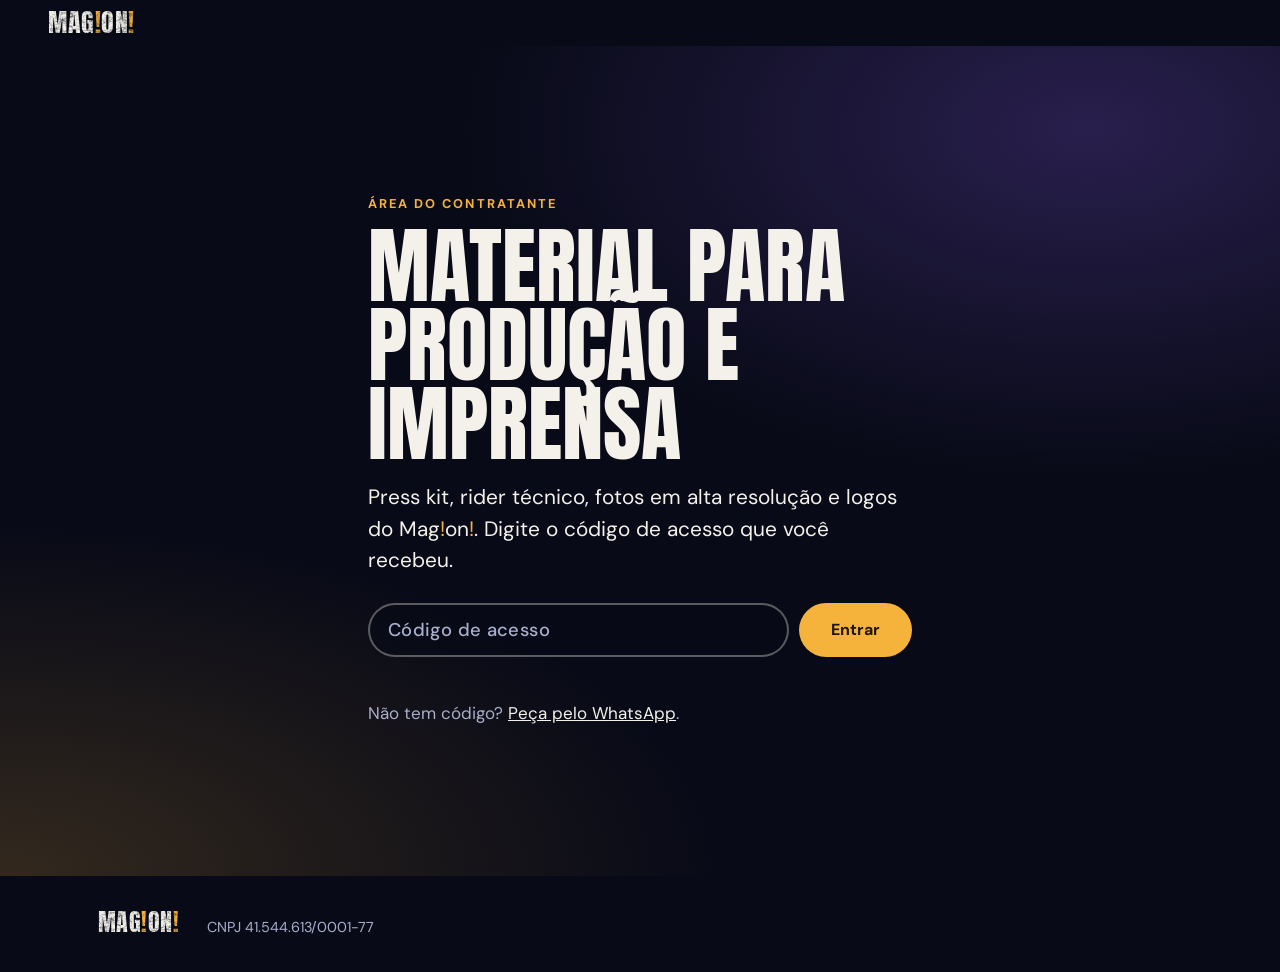
<file: contratante.html>
<!doctype html>
<html lang="pt-BR">
<head>
  <meta charset="utf-8" />
  <meta name="viewport" content="width=device-width, initial-scale=1, viewport-fit=cover" />
  <meta name="robots" content="noindex,nofollow,noarchive" />
  <title>Mag!on! · Área do contratante</title>
  <meta name="theme-color" content="#0a0c1b" />
  <link rel="icon" href="data:image/svg+xml,<svg xmlns='http://www.w3.org/2000/svg' viewBox='0 0 100 100'><rect width='100' height='100' rx='18' fill='%230f1226'/><text x='50' y='78' font-size='80' font-family='Impact,sans-serif' text-anchor='middle' fill='%23f5b33b'>!</text></svg>" />
  <link rel="preconnect" href="https://fonts.googleapis.com" />
  <link rel="preconnect" href="https://fonts.gstatic.com" crossorigin />
  <link rel="preconnect" href="https://phjfzcfmjnwufjmmjnke.supabase.co" />
  <link rel="stylesheet" href="https://fonts.googleapis.com/css2?family=Anton&family=DM+Sans:opsz,wght@9..40,400;9..40,500;9..40,700&display=swap" />
  <link rel="stylesheet" href="/assets/artista.css?v=7" />
  <link rel="stylesheet" href="/assets/contratante.css?v=2" />
</head>
<body class="ct">
  <header class="top solid">
    <a class="brand" href="/" aria-label="Mag!on!">Mag<b>!</b>on<b>!</b></a>
    <button class="btn btn-ghost ct-exit hidden" id="exit" type="button">Sair</button>
  </header>

  <main>
    <!-- Entrada com código -->
    <section class="ct-gate" id="gate">
      <div class="wrap ct-gate-in">
        <p class="ct-kicker">Área do contratante</p>
        <h1>Material para<br />produção e imprensa</h1>
        <p class="lead">Press kit, rider técnico, fotos em alta resolução e logos do Mag<b>!</b>on<b>!</b>. Digite o código de acesso que você recebeu.</p>
        <form class="ct-form" id="code-form" autocomplete="off">
          <label class="sr" for="code">Código de acesso</label>
          <input id="code" name="code" inputmode="text" autocapitalize="characters" spellcheck="false" maxlength="20" placeholder="Código de acesso" required />
          <button class="btn btn-amber" type="submit" id="code-btn">Entrar</button>
        </form>
        <p class="ct-msg" id="msg" role="alert"></p>
        <p class="ct-help">Não tem código? <a id="ask" href="#" target="_blank" rel="noopener">Peça pelo WhatsApp</a>.</p>
      </div>
    </section>

    <!-- Material liberado -->
    <div id="kit" class="hidden">
      <section class="ct-head">
        <div class="wrap">
          <p class="ct-kicker">Área do contratante</p>
          <h1>Material do Mag<b>!</b>on<b>!</b></h1>
          <p class="lead" id="kit-for"></p>
          <p class="fine">Os links de download valem por <span id="hours">12</span> horas. Depois disso é só entrar de novo com o mesmo código.</p>
        </div>
      </section>

      <section class="sec sec-paper ct-sec" id="sec-presskit">
        <div class="wrap">
          <h2>Press kit</h2>
          <div class="kit" id="list-presskit"></div>
        </div>
      </section>

      <section class="sec sec-paper ct-sec" id="sec-rider">
        <div class="wrap">
          <div class="rider">
            <div class="rider-head">
              <h2>Rider técnico</h2>
              <div class="btn-row" id="rider-actions"></div>
            </div>
            <dl class="specs">
              <div><dt>Palco</dt><dd>Tablado de 4 × 4 m, no mínimo. Cobertura em caso de chuva.</dd></div>
              <div><dt>Formação</dt><dd>Bateria, contrabaixo, teclado, guitarra, voz e violão.</dd></div>
              <div><dt>Som</dt><dd>PA compatível com o espaço, mesa digital e técnico de som. Monitoramento individual.</dd></div>
              <div><dt>Luz</dt><dd>6 PAR LED frontais e 4 laterais. Opcionais: 2 moving heads e máquina de fumaça.</dd></div>
              <div><dt>Energia</dt><dd>2 tomadas 220 V, 20 A.</dd></div>
              <div><dt>Montagem</dt><dd>2 horas de montagem e 1 hora de passagem de som.</dd></div>
            </dl>
            <p class="fine">Para voz e violão a necessidade é menor. Combine os detalhes pelo WhatsApp.</p>
            <a class="ct-rider-img" id="rider-img" target="_blank" rel="noopener"></a>
          </div>
        </div>
      </section>

      <section class="sec sec-paper ct-sec" id="sec-foto">
        <div class="wrap">
          <h2>Fotos em alta resolução</h2>
          <p class="fine">Toque em “Baixar” para salvar o arquivo original. Crédito livre para divulgação dos shows.</p>
          <div class="ct-photos" id="list-foto"></div>
        </div>
      </section>

      <section class="sec sec-paper ct-sec" id="sec-logo">
        <div class="wrap">
          <h2>Logos</h2>
          <div class="ct-logos" id="list-logo"></div>
        </div>
      </section>

      <section class="sec sec-paper ct-sec" id="sec-outro">
        <div class="wrap">
          <h2>Outros arquivos</h2>
          <div class="kit" id="list-outro"></div>
        </div>
      </section>

      <section class="sec sec-contact">
        <div class="wrap">
          <h2>Vamos fechar a data<b>!</b></h2>
          <p class="lead narrow">Dúvidas sobre o rider, formatos ou disponibilidade? Fale direto com a produção.</p>
          <div class="btn-row"><a class="btn btn-amber" id="wa" href="#" target="_blank" rel="noopener">Chamar no WhatsApp</a></div>
        </div>
      </section>
    </div>
  </main>

  <footer class="foot">
    <div class="wrap foot-in">
      <span class="brand">Mag<b>!</b>on<b>!</b></span>
      <span>CNPJ 41.544.613/0001-77</span>
    </div>
  </footer>

  <script src="/assets/contratante.js?v=1" defer></script>
</body>
</html>
</file>
<file: assets/artista.css>
/* Página do artista — Mag!on! */
:root {
  --night: #080a17;
  --ink: #0f1226;
  --ink-2: #161a35;
  --line: #2a3054;
  --paper: #f3f1ea;
  --paper-2: #e7e3d6;
  --muted: #a9aecb;
  --amber: #f5b33b;
  --amber-ink: #221600;
  --violet: #7d55d9;
  --display: 'Anton', 'Impact', 'Haettenschweiler', sans-serif;
  --body: 'DM Sans', system-ui, -apple-system, 'Segoe UI', sans-serif;
  --pad: clamp(18px, 5vw, 48px);
  --gap-sec: clamp(64px, 11vw, 132px);
}

*, *::before, *::after { box-sizing: border-box; }
html { -webkit-text-size-adjust: 100%; scroll-behavior: smooth; scroll-padding-top: 72px; }
body {
  margin: 0;
  background: var(--ink);
  color: var(--paper);
  font-family: var(--body);
  font-size: 17px;
  line-height: 1.55;
  -webkit-font-smoothing: antialiased;
}
img, video, iframe { display: block; max-width: 100%; }
img { height: auto; }
a { color: inherit; }
button { font: inherit; color: inherit; }
h1, h2, h3, p, ul, ol, dl, dd, figure { margin: 0; }
ul, ol { padding: 0; list-style: none; }
:focus-visible { outline: 3px solid var(--amber); outline-offset: 3px; border-radius: 4px; }

.wrap { width: 100%; max-width: 1180px; margin: 0 auto; padding: 0 var(--pad); }
.skip { position: absolute; left: -999px; top: 8px; z-index: 100; background: var(--amber); color: var(--amber-ink); padding: 10px 14px; border-radius: 8px; }
.skip:focus { left: 8px; }

h2 {
  font-family: var(--display);
  font-weight: 400;
  text-transform: uppercase;
  font-size: clamp(2.5rem, 8.4vw, 5rem);
  line-height: 1.08;
  letter-spacing: .005em;
  margin-bottom: clamp(22px, 4vw, 40px);
  text-wrap: balance;
}
h2 b, .brand b, .wordmark b { color: var(--amber); font-weight: 400; }
h3 { font-size: 1.15rem; line-height: 1.25; font-weight: 700; }
.lead { font-size: clamp(1.1rem, 2.4vw, 1.3rem); line-height: 1.5; }
.narrow { max-width: 38em; }
.fine { font-size: .9rem; opacity: .75; max-width: 46em; }

/* ───── Botões ───── */
.btn {
  display: inline-flex; align-items: center; justify-content: center;
  min-height: 50px; padding: 12px 22px;
  border-radius: 999px; border: 2px solid transparent;
  font-weight: 700; font-size: 1rem; line-height: 1.1; text-decoration: none; text-align: center;
  white-space: nowrap;
  cursor: pointer; transition: transform .15s ease, background-color .15s ease, color .15s ease;
}
.btn:active { transform: scale(.97); }
.btn-amber { background: var(--amber); color: var(--amber-ink); }
.btn-amber:hover { background: #ffc85c; }
.btn-ghost { border-color: rgba(243, 241, 234, .55); color: var(--paper); }
.btn-ghost:hover { background: var(--paper); color: var(--ink); }
.btn-ink { background: var(--ink); color: var(--paper); }
.btn-ink:hover { background: #000; }
.btn-row { display: flex; flex-wrap: wrap; gap: 10px; }

.chip {
  display: inline-flex; align-items: center; min-height: 42px; padding: 8px 16px;
  border: 1px solid var(--line); border-radius: 999px;
  text-decoration: none; font-weight: 500; font-size: .95rem;
}
.chip:hover { border-color: var(--amber); color: var(--amber); }

/* ───── Topo ───── */
.top {
  position: fixed; top: 0; left: 0; right: 0; z-index: 50;
  display: flex; align-items: center; gap: 14px;
  padding: 10px var(--pad);
  padding-top: max(10px, env(safe-area-inset-top));
  transition: background-color .25s ease;
}
.top.solid { background: rgba(8, 10, 23, .92); backdrop-filter: blur(10px); -webkit-backdrop-filter: blur(10px); }
.brand { font-family: var(--display); font-size: 1.6rem; text-transform: uppercase; text-decoration: none; letter-spacing: .02em; line-height: 1; }
.top .brand { margin-right: auto; text-shadow: 0 1px 12px rgba(0, 0, 0, .6); }
.top-cta { min-height: 42px; padding: 8px 18px; font-size: .92rem; display: none; }
.top.solid .top-cta { display: inline-flex; }
@media (min-width: 900px) { .top-cta { display: inline-flex; } }
.menu-btn {
  min-height: 42px; padding: 8px 16px; border-radius: 999px;
  background: rgba(8, 10, 23, .55); border: 1px solid rgba(243, 241, 234, .4); font-weight: 700; font-size: .92rem; cursor: pointer;
}
.nav {
  position: fixed; top: 0; right: 0; bottom: 0; left: 0; z-index: -1;
  display: none; flex-direction: column; justify-content: center; gap: 4px;
  padding: 80px var(--pad) 40px;
  background: var(--night);
}
.nav.open { display: flex; }
.nav a { font-family: var(--display); text-transform: uppercase; font-size: clamp(2.2rem, 11vw, 3.4rem); line-height: 1.12; text-decoration: none; }
.nav a:hover { color: var(--amber); }

@media (min-width: 900px) {
  .menu-btn { display: none; }
  .nav { position: static; display: flex; flex-direction: row; gap: 26px; padding: 0; background: none; z-index: auto; }
  .nav a { font-family: var(--body); text-transform: none; font-size: .95rem; font-weight: 500; opacity: .9; }
  .top .brand { margin-right: auto; }
}

/* ───── Abertura ───── */
.hero {
  position: relative; isolation: isolate;
  min-height: 100vh;
  min-height: 100svh;
  display: flex; align-items: flex-end;
  background: var(--night);
  overflow: hidden;
}
.hero-photo, .hero-photo img { position: absolute; top: 0; left: 0; width: 100%; height: 100%; }
.hero-photo { z-index: -2; }
.hero-photo img { object-fit: cover; object-position: 38% 30%; }
.hero::after {
  content: ''; position: absolute; top: 0; right: 0; bottom: 0; left: 0; z-index: -1;
  background:
    linear-gradient(to top, var(--night) 0%, rgba(8, 10, 23, .86) 24%, rgba(8, 10, 23, .25) 52%, rgba(8, 10, 23, .1) 70%, rgba(8, 10, 23, .55) 100%);
}
.hero-body { width: 100%; padding: 0 var(--pad) clamp(28px, 6vw, 56px); }
.hero-kicker { font-weight: 500; font-size: clamp(1rem, 2.6vw, 1.25rem); margin-bottom: .3em; }
.wordmark {
  font-family: var(--display); font-weight: 400;
  font-size: clamp(5.4rem, 29.5vw, 21rem);
  line-height: .86; letter-spacing: -.005em;
  margin-left: -.03em;
  white-space: nowrap;
}
/* Nome com efeito desgastado (rachaduras, riscos e falhas de tinta).
   Textura gerada por scripts/gerar-desgaste.py; escala junto com o tamanho da letra. */
.wordmark, .brand {
  -webkit-mask-image: url(/assets/desgaste.png);
  mask-image: url(/assets/desgaste.png);
  -webkit-mask-size: 5em auto;
  mask-size: 5em auto;
  -webkit-mask-repeat: repeat;
  mask-repeat: repeat;
}
.hero-line { max-width: 30em; margin-top: clamp(14px, 2.4vw, 26px); font-size: clamp(1.05rem, 2.4vw, 1.35rem); line-height: 1.4; }
.hero-cta { display: flex; flex-wrap: wrap; gap: 10px; margin-top: 22px; }
.hero-cta .btn { flex: 1 1 auto; max-width: 260px; padding-inline: 16px; }

@media (min-width: 900px) {
  .hero-photo img { object-position: 50% 28%; }
  .hero-body { display: grid; grid-template-columns: 1fr auto; align-items: end; column-gap: 40px; }
  .hero-kicker, .wordmark { grid-column: 1 / -1; }
  .wordmark { font-size: clamp(12rem, 24vw, 23rem); }
  .hero-line { margin-top: 18px; }
  .hero-cta { margin-top: 18px; flex-wrap: nowrap; }
  .hero-cta .btn { flex: none; }
}
/* Entrada do nome: só movimento, nunca esconde o conteúdo */
@media (prefers-reduced-motion: no-preference) {
  .wordmark { animation: rise .8s cubic-bezier(.2, .8, .2, 1); }
}
@keyframes rise { from { transform: translateY(.18em); } to { transform: none; } }

/* ───── Faixa de destaques ───── */
.facts { background: var(--night); border-block: 1px solid var(--line); }
.facts ul {
  display: grid; grid-template-columns: 1fr;
  max-width: 1180px; margin: 0 auto; padding: 6px var(--pad);
}
.facts li {
  position: relative; padding: 15px 0 15px 26px;
  font-weight: 500; line-height: 1.3;
  border-bottom: 1px solid var(--line);
}
.facts li:last-child { border-bottom: 0; }
.facts li::before {
  content: '!'; position: absolute; left: 0; top: 9px;
  font-family: var(--display); font-size: 1.7rem; line-height: 1.2; color: var(--amber);
}
@media (min-width: 720px) {
  .facts ul { grid-template-columns: 1fr 1fr; column-gap: 40px; }
  .facts li:nth-last-child(2) { border-bottom: 0; }
}
@media (min-width: 1100px) {
  .facts ul { grid-template-columns: repeat(4, auto); justify-content: space-between; }
  .facts li { border-bottom: 0; font-size: .98rem; }
}

/* ───── Seções ───── */
.sec { padding: var(--gap-sec) 0; }
.sec-alt { background: var(--ink-2); }
.sec-night { background: var(--night); }

/* Sobre */
.about { display: grid; gap: clamp(28px, 5vw, 64px); }
.about-photo img { width: 100%; aspect-ratio: 4 / 5; object-fit: cover; object-position: 50% 20%; border-radius: 6px; }
.about-text h2 { font-size: clamp(2.3rem, 7.4vw, 4.2rem); }
.about-text p + p { margin-top: 1em; }
.about-text p:not(.lead) { color: #d6d8e6; max-width: 36em; }
.about-links { display: flex; flex-wrap: wrap; gap: 8px; margin-top: 28px; }
@media (min-width: 860px) {
  .about { grid-template-columns: minmax(0, 5fr) minmax(0, 7fr); align-items: center; }
}

/* Trajetória */
.timeline { border-left: 2px solid var(--line); margin-left: 6px; }
.timeline li { position: relative; padding: 0 0 34px 26px; }
.timeline li:last-child { padding-bottom: 0; }
.timeline li::before {
  content: ''; position: absolute; left: -8px; top: 5px;
  width: 14px; height: 14px; border-radius: 50%;
  background: var(--ink-2); border: 2px solid var(--amber);
}
.timeline li.now::before { background: var(--amber); box-shadow: 0 0 0 6px rgba(245, 179, 59, .18); }
.timeline time { display: block; font-family: var(--display); font-size: 1.5rem; line-height: 1.1; color: var(--amber); text-transform: uppercase; letter-spacing: .02em; margin-bottom: 6px; }
.timeline p { color: #cfd2e3; margin-top: 6px; max-width: 38em; }
@media (min-width: 860px) {
  .timeline li { display: grid; grid-template-columns: 170px 1fr; column-gap: 24px; padding-left: 34px; padding-bottom: 44px; }
  .timeline time { font-size: 1.9rem; margin: -3px 0 0; }
  .timeline h3 { font-size: 1.3rem; }
}

/* Música */
.sec-music {
  background:
    radial-gradient(120% 80% at 0% 0%, rgba(38, 78, 196, .5), transparent 60%),
    radial-gradient(90% 70% at 100% 100%, rgba(125, 85, 217, .35), transparent 65%),
    var(--night);
}
.music { display: grid; gap: clamp(26px, 5vw, 56px); }
.cover img { width: 100%; max-width: 520px; aspect-ratio: 1; object-fit: cover; border-radius: 6px; box-shadow: 0 30px 70px -20px rgba(0, 0, 0, .8); }
.music-text h2 { font-size: clamp(5rem, 22vw, 11rem); line-height: .85; margin-bottom: 18px; }
.tag { font-weight: 700; color: var(--amber); margin-bottom: 6px; }
.music-text .lead { max-width: 30em; margin-bottom: 24px; }
.player:empty { display: none; }
.player iframe { width: 100%; height: 352px; border: 0; border-radius: 14px; background: #121212; }
@media (min-width: 860px) {
  .music { grid-template-columns: minmax(0, 5fr) minmax(0, 6fr); align-items: center; }
  .player { grid-column: 1 / -1; }
}

/* Vídeos */
.yt { min-width: 0; }
.yt-btn, .yt-frame {
  position: relative; display: block; width: 100%; aspect-ratio: 16 / 9;
  padding: 0; border: 0; border-radius: 6px; overflow: hidden; background: #000; cursor: pointer;
}
.yt-btn img { width: 100%; height: 100%; object-fit: cover; transition: transform .4s ease, opacity .2s ease; opacity: .9; }
.yt-btn:hover img { transform: scale(1.03); opacity: 1; }
.play {
  position: absolute; left: 14px; bottom: 14px;
  width: 54px; height: 54px; border-radius: 50%; background: var(--amber);
}
.play::after {
  content: ''; position: absolute; left: 21px; top: 16px;
  border-style: solid; border-width: 11px 0 11px 17px; border-color: transparent transparent transparent var(--amber-ink);
}
.yt figcaption, .clip figcaption { margin-top: 10px; font-weight: 500; line-height: 1.3; }
.kind { display: block; font-size: .85rem; font-weight: 700; color: var(--amber); }
#yt-grid .play { width: 42px; height: 42px; left: 10px; bottom: 10px; }
#yt-grid .play::after { left: 16px; top: 12px; border-width: 9px 0 9px 14px; }
.yt-feature { margin-bottom: clamp(18px, 3vw, 30px); }
.yt-feature .play { width: 72px; height: 72px; left: 20px; bottom: 20px; }
.yt-feature .play::after { left: 28px; top: 22px; border-width: 14px 0 14px 22px; }
.yt-feature figcaption { font-size: 1.25rem; }
.yt-grid { display: grid; grid-template-columns: 1fr 1fr; gap: 22px 14px; }
@media (min-width: 860px) { .yt-grid { grid-template-columns: repeat(4, 1fr); gap: 30px 20px; } }

.sub-h { font-family: var(--display); font-weight: 400; text-transform: uppercase; font-size: clamp(1.7rem, 5vw, 2.4rem); line-height: 1; margin: clamp(48px, 8vw, 80px) 0 20px; }
.clips {
  display: flex; gap: 14px; overflow-x: auto; scroll-snap-type: x mandatory;
  margin: 0 calc(var(--pad) * -1); padding: 0 var(--pad) 10px;
  scroll-padding-inline: var(--pad);
  scrollbar-width: thin; scrollbar-color: var(--line) transparent;
}
.clip { flex: none; scroll-snap-align: start; }
.clip video { height: clamp(320px, 62vw, 460px); width: auto; border-radius: 6px; background: #000; object-fit: cover; }
.clip.tall video { aspect-ratio: 9 / 16; }
.clip.wide video { aspect-ratio: 16 / 9; }
.clip figcaption { width: 0; min-width: 100%; font-size: .95rem; }
.more { margin-top: 30px; }
.more:empty { display: none; }

/* Fotos */
.gallery { columns: 2; column-gap: 8px; }
.shot { display: block; width: 100%; margin: 0 0 8px; padding: 0; border: 0; background: var(--ink-2); border-radius: 4px; overflow: hidden; cursor: zoom-in; break-inside: avoid; }
.shot img { width: 100%; height: auto; transition: transform .4s ease; }
.shot:hover img { transform: scale(1.03); }
@media (min-width: 720px) { .gallery { columns: 3; column-gap: 12px; } .shot { margin-bottom: 12px; } }
@media (min-width: 1100px) { .gallery { columns: 4; } }

.lightbox {
  width: 100vw; height: 100vh; height: 100dvh; max-width: none; max-height: none; margin: 0; padding: 0; border: 0;
  background: rgba(4, 5, 12, .96); color: var(--paper);
}
dialog:not([open]) { display: none; }
.lightbox[open] { display: grid; grid-template-rows: 1fr auto; place-items: center; }
.lightbox::backdrop { background: rgba(4, 5, 12, .9); }
#lb-img { max-width: 100vw; max-height: calc(100vh - 120px); max-height: calc(100dvh - 120px); width: auto; height: auto; object-fit: contain; margin-top: 56px; }
#lb-cap { padding: 12px 18px 18px; font-size: .9rem; text-align: center; opacity: .8; }
.lb-close { position: absolute; top: 12px; right: 12px; min-height: 42px; padding: 8px 16px; border-radius: 999px; border: 1px solid rgba(255, 255, 255, .4); background: rgba(0, 0, 0, .5); font-weight: 700; cursor: pointer; }
.lb-nav { position: absolute; top: 50%; transform: translateY(-50%); width: 48px; height: 64px; border: 0; border-radius: 8px; background: rgba(0, 0, 0, .45); font-size: 2.2rem; line-height: 1; cursor: pointer; }
.lb-prev { left: 6px; } .lb-next { right: 6px; }

/* Cardápio musical */
.menu-band { background: var(--amber); color: var(--amber-ink); padding: clamp(44px, 8vw, 84px) 0; }
.menu-band-in { display: grid; gap: 24px; align-items: center; }
.menu-band h2 { font-size: clamp(2.2rem, 7vw, 4rem); margin-bottom: 14px; line-height: 1.1; }
.menu-band p { max-width: 34em; font-size: 1.1rem; }
@media (min-width: 860px) { .menu-band-in { grid-template-columns: 1fr auto; column-gap: 48px; } }

/* Contratantes */
.sec-paper { background: var(--paper); color: var(--ink); }
.sec-paper .lead { margin-bottom: clamp(30px, 5vw, 52px); }
.formats { display: grid; gap: 14px; }
.formats article { padding: 24px; border: 2px solid var(--ink); border-radius: 6px; }
.formats h3 { font-family: var(--display); font-weight: 400; text-transform: uppercase; font-size: 2rem; line-height: 1; margin-bottom: 10px; }
@media (min-width: 720px) { .formats { grid-template-columns: 1fr 1fr; gap: 20px; } .formats article { padding: 32px; } }

.stages { display: grid; gap: 24px; margin-top: clamp(40px, 7vw, 72px); align-items: center; }
.stages img { width: 100%; border-radius: 6px; aspect-ratio: 3 / 2; object-fit: cover; }
.stages h3 { margin-bottom: 12px; }
.stage-list li { font-family: var(--display); text-transform: uppercase; font-size: clamp(1.5rem, 5.4vw, 2.1rem); line-height: 1.22; }
@media (min-width: 860px) { .stages { grid-template-columns: minmax(0, 6fr) minmax(0, 5fr); column-gap: 48px; } }

.rider { margin-top: clamp(40px, 7vw, 72px); padding: clamp(22px, 4vw, 40px); background: #fff; border-radius: 6px; }
.rider-head { display: flex; flex-wrap: wrap; gap: 16px; align-items: center; justify-content: space-between; margin-bottom: 18px; }
.rider-head h3 { font-size: 1.35rem; }
.specs > div { display: grid; grid-template-columns: 1fr; gap: 2px; padding: 13px 0; border-top: 1px solid var(--paper-2); }
.specs dt { font-weight: 700; }
.specs dd { color: #2c304d; }
@media (min-width: 720px) { .specs > div { grid-template-columns: 150px 1fr; gap: 20px; } }
.rider .fine { margin-top: 16px; }

.kit-h { margin: clamp(40px, 7vw, 64px) 0 14px; font-size: 1.35rem; }
.kit { display: grid; grid-template-columns: 1fr 1fr; gap: 10px; }
.kit-item {
  display: flex; flex-direction: column; gap: 2px; justify-content: center;
  min-height: 78px; padding: 14px 44px 14px 16px; position: relative;
  background: #fff; border-radius: 6px; text-decoration: none; border: 1px solid var(--paper-2);
}
.kit-item::after {
  content: ''; position: absolute; right: 14px; top: 50%; width: 20px; height: 20px; transform: translateY(-50%);
  background: url("data:image/svg+xml,%3Csvg xmlns='http://www.w3.org/2000/svg' viewBox='0 0 20 20' fill='none' stroke='%230f1226' stroke-width='2' stroke-linecap='round' stroke-linejoin='round'%3E%3Cpath d='M10 3v10M5.5 9l4.5 4.5L14.5 9M4 17h12'/%3E%3C/svg%3E") center / contain no-repeat;
}
.kit-item:hover { border-color: var(--ink); }
.kit-name { font-weight: 700; line-height: 1.2; }
.kit-meta { font-size: .85rem; opacity: .7; }
@media (min-width: 860px) { .kit { grid-template-columns: repeat(3, 1fr); } }

.press { display: grid; grid-template-columns: repeat(2, 1fr); gap: 10px; margin-top: 14px; }
.press-item { display: block; text-decoration: none; font-size: .88rem; font-weight: 500; }
.press-item img { width: 100%; aspect-ratio: 1; object-fit: cover; object-position: 50% 20%; border-radius: 4px; margin-bottom: 6px; background: var(--paper-2); }
.press-item:hover img { outline: 3px solid var(--ink); }
@media (min-width: 720px) { .press { grid-template-columns: repeat(4, 1fr); gap: 14px; } }

.noms { margin-top: clamp(36px, 6vw, 56px); border-top: 2px solid var(--ink); }
.noms summary { padding: 18px 0; font-weight: 700; font-size: 1.15rem; cursor: pointer; }
.noms ul { padding-bottom: 8px; }
.noms li { padding: 9px 0; border-top: 1px solid var(--paper-2); }

/* Contato */
.sec-contact { background: radial-gradient(90% 70% at 50% 110%, rgba(245, 179, 59, .16), transparent 70%), var(--ink); }
.sec-contact .lead { margin-bottom: 30px; }
.contact-grid { display: grid; gap: 10px; }
.contact-card {
  display: flex; flex-direction: column; gap: 2px;
  padding: 20px 22px; border: 1px solid var(--line); border-radius: 6px; text-decoration: none; min-width: 0;
}
.contact-card:hover { border-color: var(--amber); }
.contact-card.wa { background: var(--amber); color: var(--amber-ink); border-color: var(--amber); }
.contact-card.wa:hover { background: #ffc85c; }
.cc-kind { font-size: .9rem; font-weight: 700; }
.cc-val { font-family: var(--display); font-size: clamp(1.9rem, 7.6vw, 2.5rem); line-height: 1.1; letter-spacing: .01em; }
.cc-val.small { font-family: var(--body); font-weight: 500; font-size: 1.1rem; line-height: 1.5; overflow-wrap: anywhere; }
@media (min-width: 720px) { .contact-grid { grid-template-columns: 1fr 1fr; gap: 14px; } }
.socials { display: flex; flex-wrap: wrap; gap: 8px; margin-top: 30px; }

/* Rodapé */
.foot { background: var(--night); padding: 34px 0 calc(34px + env(safe-area-inset-bottom)); font-size: .9rem; color: var(--muted); }
.foot-in { display: flex; flex-wrap: wrap; gap: 8px 28px; align-items: baseline; }
.foot .brand { color: var(--paper); font-size: 1.5rem; }
.foot a { margin-left: auto; color: var(--paper); }

@media (prefers-reduced-motion: reduce) {
  html { scroll-behavior: auto; }
  * { transition: none !important; animation: none !important; }
}

/* Navegadores sem aspect-ratio (iOS 14 e anteriores) */
@supports not (aspect-ratio: 1) {
  .yt-btn, .yt-frame { height: 0; padding-bottom: 56.25%; }
  .yt-btn img, .yt-frame { position: absolute; top: 0; left: 0; }
  .yt-frame { position: relative; }
  .clip.tall video { width: 220px; height: 390px; }
  .clip.wide video { width: 320px; height: 180px; }
  .about-photo img, .cover img, .press-item img, .stages img { height: auto; }
}

/* Ícones das redes */
.social-ico {
  display: inline-flex; align-items: center; justify-content: center;
  width: 48px; height: 48px; border-radius: 50%;
  border: 1px solid var(--line); background: rgba(243, 241, 234, .04);
  color: var(--paper); transition: background .15s, color .15s, border-color .15s, transform .15s;
}
.social-ico svg { width: 22px; height: 22px; fill: currentColor; }
.social-ico:hover, .social-ico:focus-visible { background: var(--amber); border-color: var(--amber); color: var(--amber-ink); transform: translateY(-2px); }
.socials, .about-links { gap: 10px; }

/* Ícones na abertura */
.hero-socials { display: flex; flex-wrap: wrap; gap: 10px; margin-top: clamp(14px, 2.4vw, 24px); }
.hero-socials .social-ico { background: rgba(8, 10, 23, .45); border-color: rgba(243, 241, 234, .35); backdrop-filter: blur(4px); -webkit-backdrop-filter: blur(4px); }

/* Chamada para a área do contratante */
.ct-cta {
  display: flex; flex-wrap: wrap; gap: 18px; align-items: center; justify-content: space-between;
  margin-top: clamp(40px, 7vw, 64px); padding: clamp(22px, 4vw, 36px);
  background: var(--ink); color: var(--paper); border-radius: 6px;
}
.ct-cta h3 { font-size: 1.35rem; margin: 0 0 6px; }
.ct-cta p { margin: 0; color: var(--muted); max-width: 34em; }
.ct-cta .btn-ink { background: var(--amber); color: var(--amber-ink); }
.ct-cta .btn-ink:hover { background: #ffc85c; }
.btn-line { border-color: rgba(243, 241, 234, .55); color: var(--paper); }
.btn-line:hover { background: var(--paper); color: var(--ink); }

/* Botão no rodapé */
.foot .foot-btn { margin-left: auto; min-height: 40px; padding: 6px 16px; font-size: .88rem; color: var(--paper); }
.foot .foot-btn:hover { color: var(--ink); }

/* Formatos de show (3 colunas) */
@media (min-width: 900px) { .formats.formats-3 { grid-template-columns: repeat(3, 1fr); } }
.formats article { position: relative; }
.fmt-n { display: block; font-family: var(--display); font-size: 1rem; letter-spacing: .08em; color: #8a7a52; margin-bottom: 14px; }
.formats p { line-height: 1.5; }

/* Prêmios e indicações */
.awards { display: grid; gap: 22px; margin-top: 10px; align-items: start; }
@media (min-width: 860px) { .awards { grid-template-columns: minmax(0, 5fr) minmax(0, 7fr); gap: 48px; } }
.award-win {
  padding: clamp(24px, 4vw, 40px); border-radius: 6px;
  background: radial-gradient(120% 90% at 100% 0%, rgba(245, 179, 59, .28), transparent 60%), var(--night);
  border: 1px solid rgba(245, 179, 59, .5);
}
.award-tag { display: inline-block; padding: 5px 12px; border-radius: 999px; background: var(--amber); color: var(--amber-ink); font-weight: 700; font-size: .8rem; text-transform: uppercase; letter-spacing: .1em; }
.award-win h3 { font-family: var(--display); font-weight: 400; text-transform: uppercase; font-size: clamp(2rem, 5vw, 2.9rem); line-height: 1; margin: 18px 0 10px; }
.award-win p { color: var(--muted); margin: 0; }
.noms-h { text-transform: uppercase; letter-spacing: .14em; font-size: .8rem; font-weight: 700; color: var(--amber); margin: 0 0 6px; }
.noms-list li { display: grid; grid-template-columns: 52px 1fr; column-gap: 14px; padding: 14px 0; border-top: 1px solid var(--line); }
.noms-list li:last-child { border-bottom: 1px solid var(--line); }
.noms-list span { grid-row: span 2; color: var(--muted); font-variant-numeric: tabular-nums; padding-top: 2px; }
.noms-list strong { font-size: 1.08rem; }
.noms-list em { font-style: normal; color: var(--muted); }
.noms-list em b { color: var(--amber); font-weight: inherit; }

/* Palcos por onde passou */
#palcos .stages { margin-top: clamp(14px, 3vw, 28px); }
#palcos .stage-list li { padding: 6px 0; border-top: 1px solid var(--line); }
#palcos .stage-list li:last-child { border-bottom: 1px solid var(--line); }
#palcos .stages { align-items: start; }
[hidden] { display: none !important; }
.listen-icons { margin-top: 22px; }

/* Destaques: "!" maior, itens centralizados */
.facts ul { grid-template-columns: 1fr 1fr; column-gap: 16px; padding-top: 10px; padding-bottom: 10px; }
.facts li {
  display: flex; flex-direction: column; align-items: center; justify-content: flex-start;
  text-align: center; padding: 18px 6px; border-bottom: 0;
}
.facts li::before {
  position: static; content: '!';
  font-size: clamp(2.8rem, 9vw, 3.6rem); line-height: .9; margin-bottom: 8px;
}
@media (min-width: 720px) { .facts li:nth-last-child(2) { border-bottom: 0; } }
@media (min-width: 1100px) {
  .facts ul { grid-template-columns: repeat(4, 1fr); justify-content: center; column-gap: 28px; }
}

/* Destaques: "!" grande à esquerda e texto à direita, cada item centralizado */
.facts li {
  flex-direction: row; align-items: center; justify-content: center;
  gap: 12px; text-align: left; padding: 16px 4px;
}
.facts li::before { margin-bottom: 0; flex: none; font-size: clamp(2.6rem, 8vw, 3.4rem); line-height: 1; }
@media (max-width: 719px) {
  .facts ul { grid-template-columns: 1fr; }
  .facts li { justify-content: flex-start; padding: 12px 0; }
}
@media (max-width: 719px) {
  .facts ul { grid-template-columns: auto; justify-content: center; }
}
.foot-actions { display: flex; flex-wrap: wrap; gap: 8px; margin-left: auto; }
.foot .foot-actions .foot-btn { margin-left: 0; }

/* Menu do celular: trava a página por baixo e não deixa o efeito de vidro da barra
   (backdrop-filter) prender o menu dentro dela */
html.menu-open, html.menu-open body { overflow: hidden; }
.top.menu-open { backdrop-filter: none !important; -webkit-backdrop-filter: none !important; background: transparent; }
@media (max-width: 899px) {
  .nav {
    height: 100vh; height: 100dvh;
    overflow-y: auto; overscroll-behavior: contain; -webkit-overflow-scrolling: touch;
    justify-content: flex-start;
    padding-top: calc(84px + env(safe-area-inset-top));
    padding-bottom: calc(32px + env(safe-area-inset-bottom));
  }
  .nav a:first-child { margin-top: auto; }
  .nav a:last-child { margin-bottom: auto; }
  .nav a { font-size: clamp(2rem, 9.5vw, 3rem); padding: 2px 0; }
  .top.menu-open .top-cta { display: none; }
}

/* Botão fixo: voltar ao início */
.to-top {
  position: fixed; z-index: 45;
  right: max(16px, env(safe-area-inset-right)); bottom: max(16px, calc(env(safe-area-inset-bottom) + 8px));
  width: 52px; height: 52px; border-radius: 50%;
  display: flex; align-items: center; justify-content: center;
  background: var(--amber); color: var(--amber-ink);
  box-shadow: 0 8px 24px rgba(0, 0, 0, .45);
  opacity: 0; transform: translateY(14px) scale(.9); pointer-events: none;
  transition: opacity .2s ease, transform .2s ease, background-color .15s;
}
.to-top.show { opacity: 1; transform: none; pointer-events: auto; }
.to-top:hover { background: #ffc85c; }
.to-top:focus-visible { outline: 3px solid var(--paper); outline-offset: 3px; }
.to-top svg { width: 24px; height: 24px; }
html.menu-open .to-top { opacity: 0; pointer-events: none; }

/* Rodapé centralizado no celular */
@media (max-width: 719px) {
  .foot-in { flex-direction: column; align-items: center; text-align: center; gap: 14px; }
  .foot-actions { margin-left: 0; justify-content: center; }
  .foot .foot-btn { margin-left: 0; }
}
@media (max-width: 719px) {
  .foot { padding-bottom: calc(84px + env(safe-area-inset-bottom)); }
}

/* Faixa do cardápio musical (acima do cabeçalho, só com pedidos abertos) */
.live-bar {
  position: fixed; top: 0; left: 0; right: 0; z-index: 60;
  display: flex; align-items: center; justify-content: flex-start; gap: 10px;
  padding: 9px var(--pad);
  padding-top: max(9px, env(safe-area-inset-top));
  background: var(--amber); color: var(--amber-ink);
  font-size: .95rem; line-height: 1.25; text-decoration: none; text-align: left;
  box-shadow: 0 4px 18px rgba(0, 0, 0, .35);
}
.live-bar[hidden] { display: none; }
.live-bar:hover { background: #ffc85c; }
.live-bar:focus-visible { outline: 3px solid var(--paper); outline-offset: -5px; }
.live-tag {
  flex: none; display: inline-flex; align-items: center; gap: 6px;
  padding: 3px 9px; border-radius: 999px;
  background: var(--amber-ink); color: var(--amber);
  font-size: .72rem; font-weight: 700; letter-spacing: .08em; text-transform: uppercase;
}
.live-dot { width: 8px; height: 8px; border-radius: 50%; background: #ff4d4d; }
.live-text { display: flex; flex-direction: column; align-items: flex-start; gap: 1px; min-width: 0; }
.live-place { font-size: 1.02rem; line-height: 1.2; overflow-wrap: anywhere; }
.live-text strong { font-weight: 700; font-size: .88rem; text-decoration: underline; text-underline-offset: 3px; }
.live-wide { display: none; }
.live-venue { font-weight: 700; }
.live-arrow { flex: none; margin-left: auto; font-weight: 700; font-size: 1.15rem; }
@media (min-width: 720px) { .live-wide:not([hidden]) { display: inline; } }
@media (prefers-reduced-motion: no-preference) {
  .live-dot { animation: live-blink 1.2s ease-in-out infinite; }
  .live-arrow { animation: live-nudge 1.4s ease-in-out infinite; }
  @keyframes live-blink { 50% { opacity: .25; } }
  @keyframes live-nudge { 50% { transform: translateX(4px); } }
}
html.has-live-bar { scroll-padding-top: calc(72px + var(--bar-h, 0px)); }
html.has-live-bar .top { top: var(--bar-h, 0px); padding-top: 10px; }
html.has-live-bar .nav { padding-top: calc(80px + var(--bar-h, 0px)); }
@media (min-width: 900px) { html.has-live-bar .nav { padding-top: 0; } }
</file>
<file: assets/contratante.css>
/* Área do contratante — complementa artista.css */
.hidden { display: none !important; }
.sr { position: absolute; width: 1px; height: 1px; overflow: hidden; clip: rect(0 0 0 0); white-space: nowrap; }

.ct .top { position: sticky; }
.ct-exit { min-height: 40px; padding: 6px 16px; font-size: .9rem; }

.ct-kicker { text-transform: uppercase; letter-spacing: .16em; font-size: .8rem; font-weight: 700; color: var(--amber); margin: 0 0 12px; }
.ct h1 { font-family: var(--display); font-weight: 400; text-transform: uppercase; line-height: .95; font-size: clamp(2.6rem, 9vw, 5.2rem); margin: 0 0 18px; }
.ct h1 b, .ct .lead b { color: var(--amber); font-weight: inherit; }

/* Entrada */
.ct-gate {
  min-height: calc(100vh - 70px);
  min-height: calc(100svh - 70px);
  display: flex; align-items: center;
  background:
    radial-gradient(70% 60% at 85% 10%, rgba(125, 85, 217, .28), transparent 70%),
    radial-gradient(80% 60% at 0% 100%, rgba(245, 179, 59, .18), transparent 70%),
    var(--night);
  padding: 56px 0;
}
.ct-gate-in { max-width: 640px; }
.ct-form { display: flex; gap: 10px; margin-top: 28px; flex-wrap: wrap; }
.ct-form input {
  flex: 1 1 220px; min-height: 54px; padding: 0 18px;
  border-radius: 999px; border: 2px solid rgba(243, 241, 234, .35);
  background: rgba(8, 10, 23, .6); color: var(--paper);
  font: 700 1.15rem/1 var(--body); letter-spacing: .14em; text-transform: uppercase;
  outline: none;
}
.ct-form input::placeholder { letter-spacing: .02em; text-transform: none; font-weight: 500; color: var(--muted); }
.ct-form input:focus { border-color: var(--amber); }
.ct-form .btn { min-height: 54px; padding-inline: 30px; }
.ct-msg { min-height: 1.5em; margin: 12px 0 0; color: #ff9b9b; font-weight: 500; }
.ct-help { color: var(--muted); margin-top: 6px; }
.ct-help a { color: var(--paper); }

/* Material */
.ct-head { background: var(--night); padding: clamp(48px, 8vw, 88px) 0 clamp(28px, 5vw, 48px); }
.ct-sec { padding: clamp(36px, 6vw, 64px) 0; }
.ct-sec + .ct-sec { padding-top: 0; }
.ct-sec h2 { font-size: clamp(1.8rem, 5vw, 2.6rem); margin: 0 0 18px; }
.ct-sec .rider { margin-top: 0; }
.ct-sec .rider h2 { margin: 0; }

.ct-rider-img { display: block; margin-top: 22px; border-radius: 6px; overflow: hidden; background: var(--paper-2); }
.ct-rider-img img { display: block; width: 100%; height: auto; }

.ct-photos { display: grid; grid-template-columns: repeat(2, 1fr); gap: 14px; margin-top: 18px; }
@media (min-width: 760px) { .ct-photos { grid-template-columns: repeat(4, 1fr); } }
.ct-photo { display: flex; flex-direction: column; gap: 8px; }
.ct-photo a.thumb { display: block; border-radius: 4px; overflow: hidden; background: var(--paper-2); }
.ct-photo img { display: block; width: 100%; aspect-ratio: 4 / 5; object-fit: cover; object-position: 50% 25%; transition: transform .3s; }
.ct-photo a.thumb:hover img { transform: scale(1.03); }
.ct-photo .row { display: flex; align-items: center; justify-content: space-between; gap: 8px; font-size: .9rem; font-weight: 500; }
.ct-dl {
  display: inline-flex; align-items: center; gap: 6px; flex: none;
  padding: 7px 12px; border-radius: 999px; background: var(--ink); color: var(--paper);
  font-size: .82rem; font-weight: 700; text-decoration: none;
}
.ct-dl:hover { background: #000; }

.ct-logos { display: grid; grid-template-columns: repeat(2, 1fr); gap: 14px; }
@media (min-width: 760px) { .ct-logos { grid-template-columns: repeat(4, 1fr); } }
.ct-logo { display: flex; flex-direction: column; gap: 8px; }
.ct-logo .swatch {
  display: flex; align-items: center; justify-content: center; aspect-ratio: 4 / 3; padding: 14px; border-radius: 4px;
  background-color: #fff;
  background-image: linear-gradient(45deg, #eee 25%, transparent 25%), linear-gradient(-45deg, #eee 25%, transparent 25%),
    linear-gradient(45deg, transparent 75%, #eee 75%), linear-gradient(-45deg, transparent 75%, #eee 75%);
  background-size: 16px 16px; background-position: 0 0, 0 8px, 8px -8px, -8px 0;
}
.ct-logo .swatch img { max-width: 100%; max-height: 100%; object-fit: contain; }
.ct-logo .row { display: flex; align-items: center; justify-content: space-between; gap: 8px; font-size: .9rem; }
.ct-logo .row small { display: block; opacity: .65; }
.ct-exit { background: transparent; }
.ct-logo .swatch { aspect-ratio: auto; height: clamp(130px, 17vw, 180px); }
.ct-logo .swatch img { width: 100%; height: 100%; }
</file>
